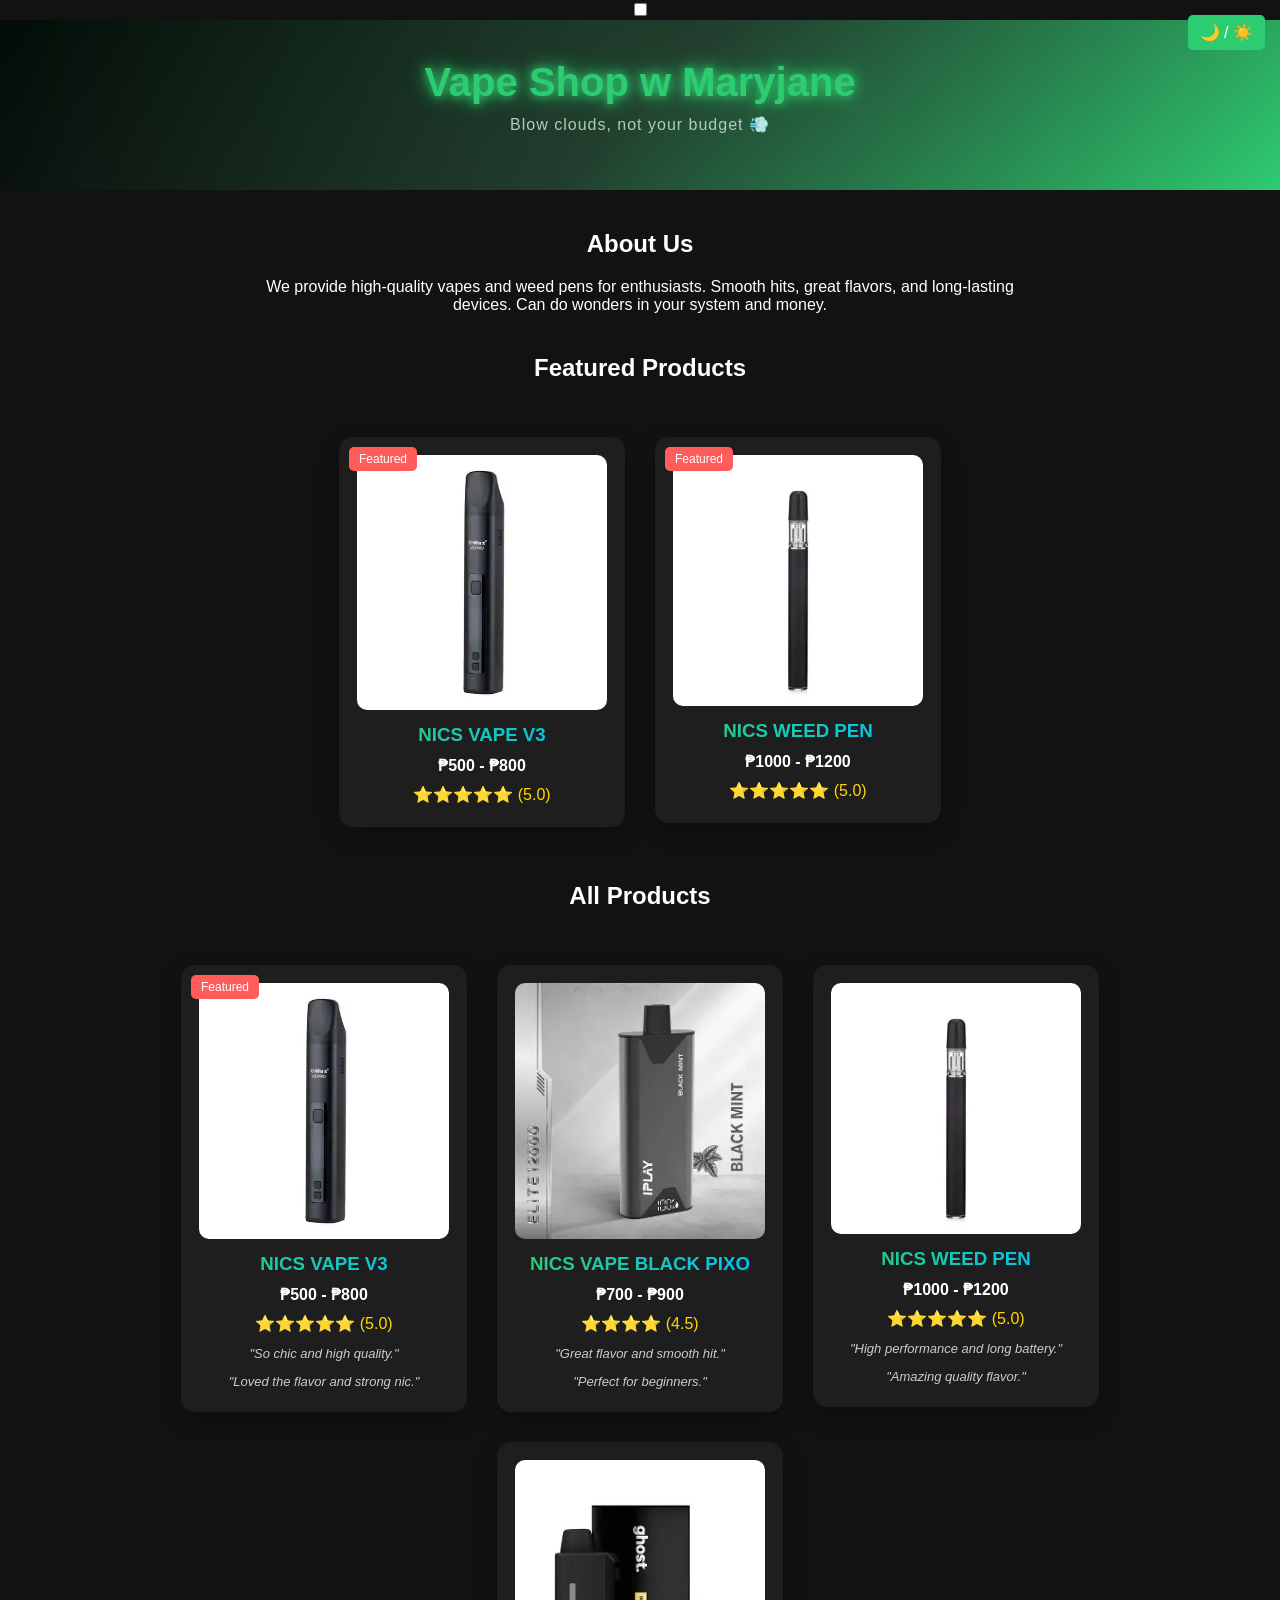
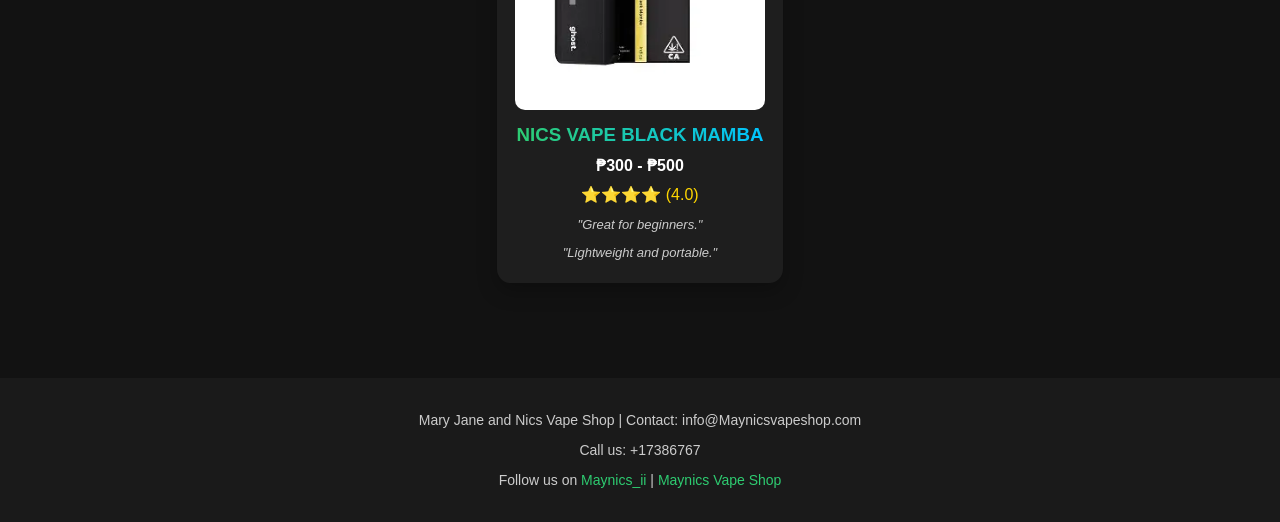
<file: index.html>
<!DOCTYPE html>
<html>
<head>
    <meta charset="UTF-8">
    <title>Mary Jane and Nics</title>
    <link rel="stylesheet" href="style.css">
</head>
<body>

<input type="checkbox" id="theme-toggle">
<label for="theme-toggle" class="theme-label">🌙 / ☀️</label>

<div class="H">
    <h1>Vape Shop w Maryjane</h1>
    <p>Blow clouds, not your budget 💨</p>
</div>

<section class="about">
    <h2>About Us</h2>
    <p>We provide high-quality vapes and weed pens for enthusiasts. Smooth hits, great flavors, and long-lasting devices. Can do wonders
in your system and money.</p>
</section>

<section class="featured">
    <h2>Featured Products</h2>
    <div class="products">
        <a href="checkout.html" class="card-link">
            <div class="card">
                <img src="vif.jpg" alt="NICS VAPE V3">
                <div class="badge">Featured</div>
                <h3>NICS VAPE V3</h3>
                <p class="price">₱500 - ₱800</p>
                <div class="stars">⭐⭐⭐⭐⭐ (5.0)</div>
            </div>
        </a>
        <a href="checkout-weed-pen.html" class="card-link">
            <div class="card">
                <img src="wif.jpg" alt="NICS WEED PEN">
                <div class="badge">Featured</div>
                <h3>NICS WEED PEN</h3>
                <p class="price">₱1000 - ₱1200</p>
                <div class="stars">⭐⭐⭐⭐⭐ (5.0)</div>
            </div>
        </a>
    </div>
</section>

<section class="all-products">
    <h2>All Products</h2>

    <div class="products">
        <a href="checkout-V3.html" class="card-link">
    <div class="card">
        <img src="vif.jpg" alt="NICS VAPE V3">
        <div class="badge">Featured</div>
        <h3>NICS VAPE V3</h3>
        <p class="price">₱500 - ₱800</p>
        <div class="stars">⭐⭐⭐⭐⭐ (5.0)</div>
	<p class="review">"So chic and high quality."</p>
        <p class="review">"Loved the flavor and strong nic."</p>

    </div>
</a>

        <a href="checkout-black-pixo.html" class="card-link">
            <div class="card">
                <img src="viff.jpg" alt="NICS VAPE BLACK PIXO">
                <h3>NICS VAPE BLACK PIXO</h3>
                <p class="price">₱700 - ₱900</p>
                <div class="stars">⭐⭐⭐⭐ (4.5)</div>
                <p class="review">"Great flavor and smooth hit."</p>
                <p class="review">"Perfect for beginners."</p>
            </div>
        </a>

        <a href="checkout-weed-pen.html" class="card-link">
            <div class="card">
                <img src="wif.jpg" alt="NICS WEED PEN">
                <h3>NICS WEED PEN</h3>
                <p class="price">₱1000 - ₱1200</p>
                <div class="stars">⭐⭐⭐⭐⭐ (5.0)</div>
                <p class="review">"High performance and long battery."</p>
                <p class="review">"Amazing quality flavor."</p>
            </div>
        </a>

        <a href="checkout-black-mamba.html" class="card-link">
            <div class="card">
                <img src="niw.jpg" alt="NICS VAPE BLACK MAMBA">
                <h3>NICS VAPE BLACK MAMBA</h3>
                <p class="price">₱300 - ₱500</p>
                <div class="stars">⭐⭐⭐⭐ (4.0)</div>
                <p class="review">"Great for beginners."</p>
                <p class="review">"Lightweight and portable."</p>
            </div>
        </a>
    </div>
</section>

<footer>
    <p>Mary Jane and Nics Vape Shop | Contact: info@Maynicsvapeshop.com</p>
    <p>Call us: +17386767
    <p>Follow us on 
        <a href="#">Maynics_ii</a> | 
        <a href="#">Maynics Vape Shop</a>
    </p>
</footer>

</body>
</html>
</file>
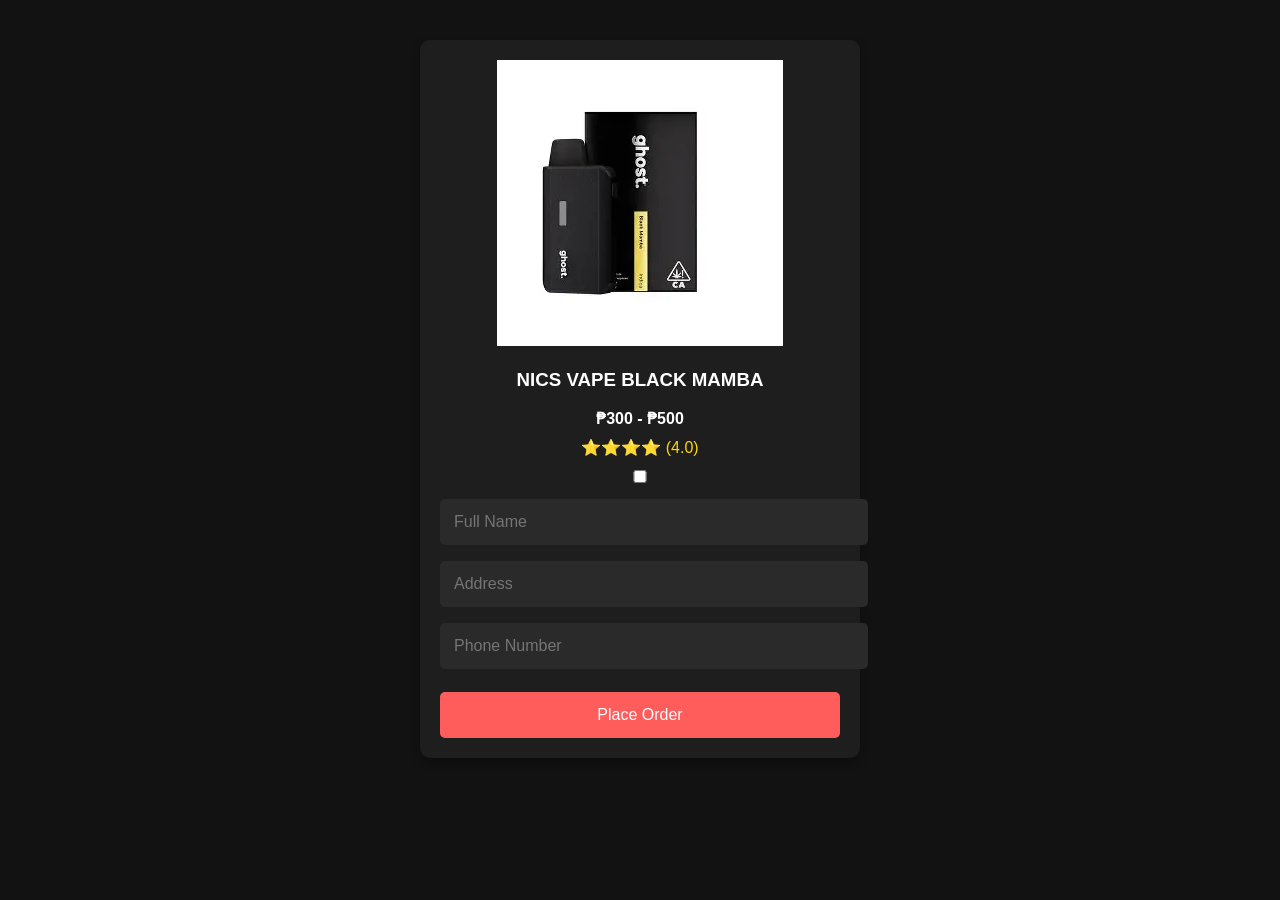
<file: checkout-black-mamba.html>
<!DOCTYPE html>
<html>
<head>
    <meta charset="UTF-8">
    <title>Checkout - NICS VAPE BLACK MAMBA</title>
    <link rel="stylesheet" href="style.css">
</head>
<body>

<div class="container">

    <div class="checkout-card">
        <img src="niw.jpg" alt="NICS VAPE BLACK MAMBA">
        <h3>NICS VAPE BLACK MAMBA</h3>
        <p class="price">₱300 - ₱500</p>
        <div class="stars">⭐⭐⭐⭐ (4.0)</div>

        <input type="checkbox" id="checkout-toggle">

        <form onsubmit="return false;">
            <input type="text" placeholder="Full Name" required>
            <input type="text" placeholder="Address" required>
            <input type="tel" placeholder="Phone Number" required>
            <label for="checkout-toggle" class="checkout-label">Place Order</label>
        </form>

        <div class="success-message">
            ✅ Your order has been successfully placed!<br>
            Thank you for purchasing NICS VAPE BLACK MAMBA.
            <br>
            <a href="index.html">Back to Shop</a>
        </div>
    </div>

</div>

</body>
</html>
</file>
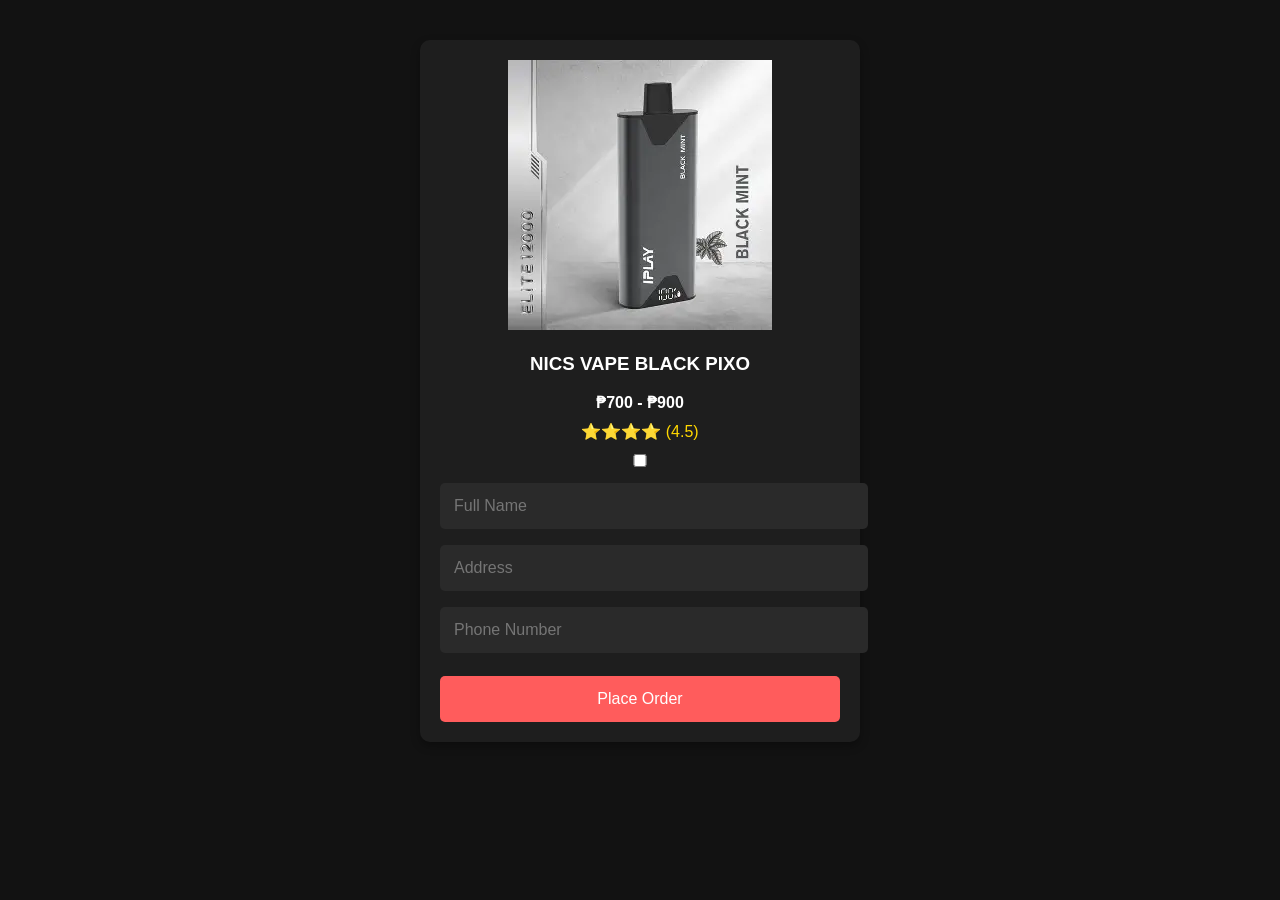
<file: checkout-black-pixo.html>
<!DOCTYPE html>
<html>
<head>
    <meta charset="UTF-8">
    <title>Checkout - NICS VAPE BLACK PIXO</title>
    <link rel="stylesheet" href="style.css">
</head>
<body>

<div class="container">

    <div class="checkout-card">
        <img src="viff.jpg" alt="NICS VAPE BLACK PIXO">
        <h3>NICS VAPE BLACK PIXO</h3>
        <p class="price">₱700 - ₱900</p>
        <div class="stars">⭐⭐⭐⭐ (4.5)</div>

        <input type="checkbox" id="checkout-toggle">

        <form onsubmit="return false;">
            <input type="text" placeholder="Full Name" required>
            <input type="text" placeholder="Address" required>
            <input type="tel" placeholder="Phone Number" required>
            <label for="checkout-toggle" class="checkout-label">Place Order</label>
        </form>

        <div class="success-message">
            ✅ Your order has been successfully placed!<br>
            Thank you for purchasing NICS VAPE BLACK PIXO.
            <br>
            <a href="index.html">Back to Shop</a>
        </div>
    </div>

</div>

</body>
</html>
</file>
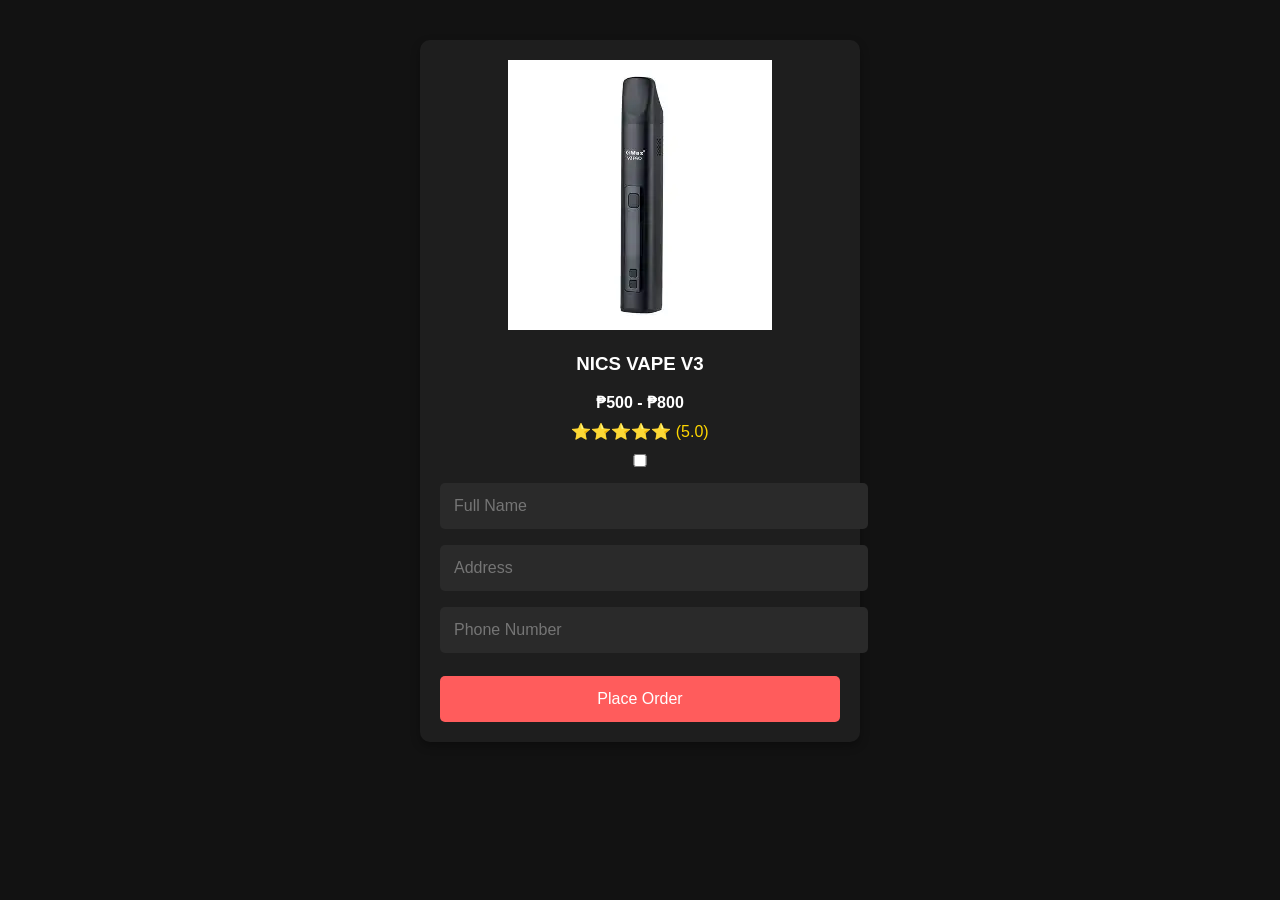
<file: checkout-V3.html>
<!DOCTYPE html>
<html>
<head>
    <meta charset="UTF-8">
    <title>Checkout - NICS VAPE V3</title>
    <link rel="stylesheet" href="style.css">
</head>
<body>

<div class="container">

    <div class="checkout-card">
        <img src="vif.jpg" alt="NICS VAPE V3">
        <h3>NICS VAPE V3</h3>
        <p class="price">₱500 - ₱800</p>
        <div class="stars">⭐⭐⭐⭐⭐ (5.0)</div>

        <input type="checkbox" id="checkout-toggle">

        <form onsubmit="return false;">
            <input type="text" placeholder="Full Name" required>
            <input type="text" placeholder="Address" required>
            <input type="tel" placeholder="Phone Number" required>
            <label for="checkout-toggle" class="checkout-label">Place Order</label>
        </form>

        <div class="success-message">
            ✅ Your order has been successfully placed!<br>
            Thank you for purchasing NICS VAPE V3.
            <br>
            <a href="index.html">Back to Shop</a>
        </div>
    </div>

</div>

</body>
</html>
</file>
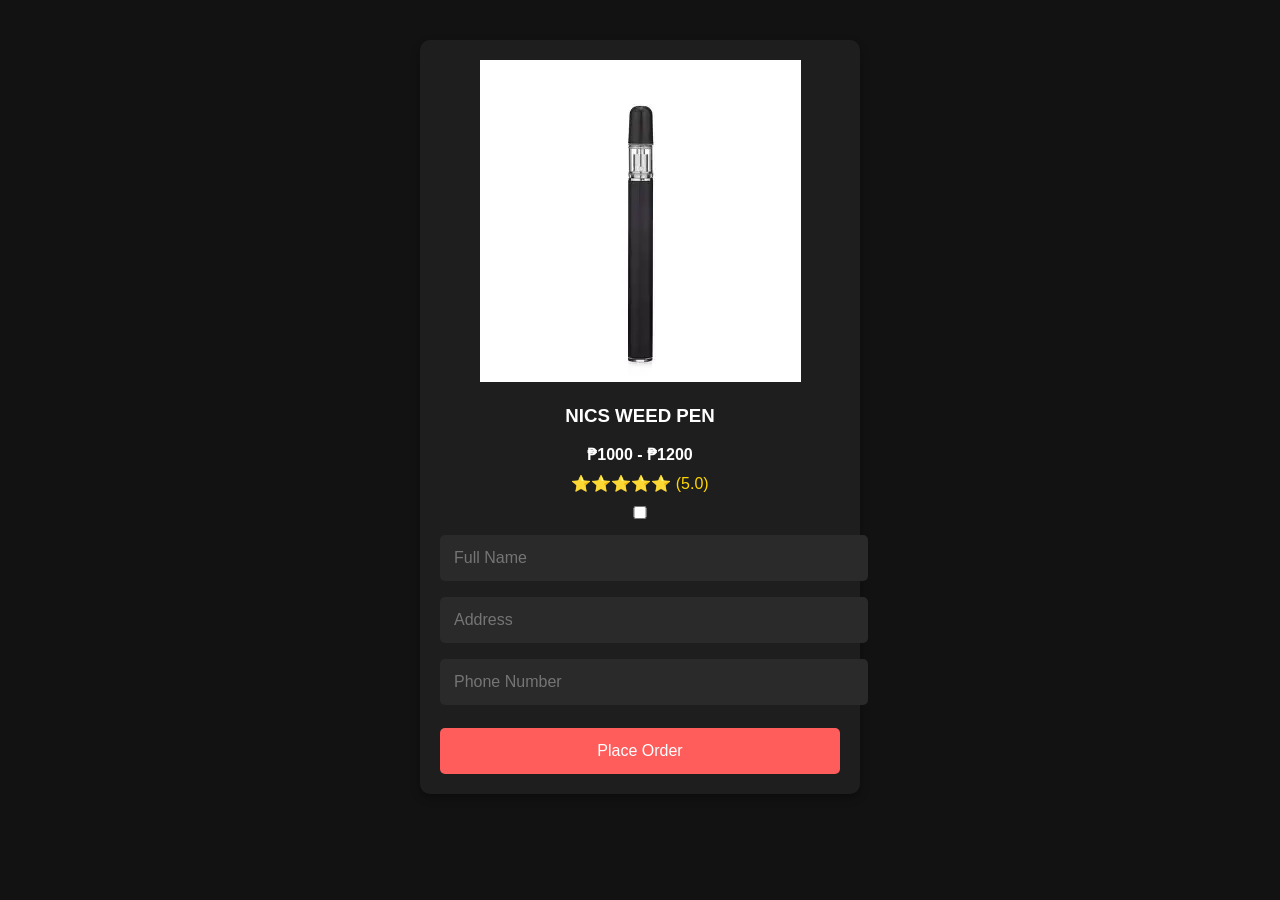
<file: checkout-weed-pen.html>
<!DOCTYPE html>
<html>
<head>
    <meta charset="UTF-8">
    <title>Checkout - NICS WEED PEN</title>
    <link rel="stylesheet" href="style.css">
</head>
<body>

<div class="container">

    <div class="checkout-card">
        <img src="wif.jpg" alt="NICS WEED PEN">
        <h3>NICS WEED PEN</h3>
        <p class="price">₱1000 - ₱1200</p>
        <div class="stars">⭐⭐⭐⭐⭐ (5.0)</div>

        <input type="checkbox" id="checkout-toggle">

        <form onsubmit="return false;">
            <input type="text" placeholder="Full Name" required>
            <input type="text" placeholder="Address" required>
            <input type="tel" placeholder="Phone Number" required>
            <label for="checkout-toggle" class="checkout-label">Place Order</label>
        </form>

        <div class="success-message">
            ✅ Your order has been successfully placed!<br>
            Thank you for purchasing NICS WEED PEN.
            <br>
            <a href="index.html">Back to Shop</a>
        </div>
    </div>

</div>

</body>
</html>
</file>
<file: style.css>
body {
    font-family: Arial, sans-serif;
    background-color: #121212;
    color: white;
    text-align: center;
    margin: 0;
    padding: 0;
}

.H {
    background: linear-gradient(135deg, #000000, #1f1f1f, #2ecc71);
    color: #2ecc71;
    padding: 40px 20px;
    text-align: center;
    position: relative;
    overflow: hidden;
    z-index: 1;
}

.H h1 {
    font-size: 40px;
    margin: 0;
    text-shadow: 0 0 10px #2ecc71, 0 0 20px #2ecc71;
}

.H p {
    margin-top: 10px;
    font-size: 16px;
    color: #ccc;
    letter-spacing: 1px;
}

.H::before {
    content: "💨";
    display: inline-block;
    animation: float 2s ease-in-out infinite;
    position: absolute;
    width: 200%;
    height: 200%;
    background: radial-gradient(circle, rgba(46, 204, 113, 0.2), transparent 70%);
    top: -50%;
    left: -50%;
    animation: glowMove 6s linear infinite;
    z-index: 0;
}
@keyframes float {
    0% { transform: translateY(0); }
    50% { transform: translateY(-5px); }
    100% { transform: translateY(0); }
}

@keyframes glowMove {
    0% {
        transform: translate(0,0);
    }
    50% {
        transform: translate(50px,50px);
    }
    100% {
        transform: translate(0,0);
    }
}
.products {
    display: flex;
    flex-wrap: wrap;
    justify-content: center;
    padding: 20px;
}
.card:active {
    transform: scale(0.96);
    box-shadow: 0 0 25px rgba(46, 204, 113, 0.9);
}
.card {
    background: #1e1e1e;
    padding: 20px;
    border-radius: 10px;
    text-align: center;
    margin: 15px;
    width: 250px;
    transition: transform 0.3s, box-shadow 0.3s;
}

.card:hover {
    transform: translateY(-5px);
    box-shadow: 0 5px 15px rgba(46, 204, 113, 0.3);
    border: 1px solid transparent;
    background: linear-gradient(#1e1e1e, #1e1e1e) padding-box,
              linear-gradient(45deg, #2ecc71, #00c3ff) border-box;

}

.card img {
    width: 100%;
    border-radius: 10px;
    transition: transform 0.3s ease;
}
.card:hover img {
    transform: scale(1.08);
}

.card h3 {
    color: #2ecc71;
    margin: 10px 0;
    background: linear-gradient(90deg, #2ecc71, #00c3ff);
    -webkit-background-clip: text;
    -webkit-text-fill-color: transparent;
}

.price {
    font-weight: bold;
    margin: 10px 0;
}

.stars {
    color: gold;
    margin: 5px 0;
}

.review {
    font-size: 13px;
    color: #ccc;
    font-style: italic;
    margin-bottom: 5px;
}

.product-actions {
    margin-top: 10px;
}

.product-actions button,
.fav-label {
    padding: 10px 15px;
    border: none;
    border-radius: 5px;
    cursor: pointer;
    font-size: 14px;
    margin: 5px 0;
    display: block;
    width: 100%;
}

.product-actions button {
    background-color: #2ecc71;
    color: black;
    transition: background 0.3s;
}

.product-actions button:hover {
    background-color: #27ae60;
}

.fav-checkbox {
    display: none;
}

.fav-label {
    background-color: #ff5c5c;
    color: white;
    transition: background 0.3s;
}

.fav-label:hover {
    background-color: #ff1c1c;
}

@media (max-width: 800px) {
    .products {
        flex-direction: column;
        align-items: center;
    }
}
.checkout-card {
    background: #1e1e1e;
    padding: 20px;
    border-radius: 10px;
    text-align: center;
    max-width: 400px;
    margin: 40px auto;
    box-shadow: 0 4px 10px rgba(0,0,0,0.3);
}

.checkout-card input {
    width: 100%;
    padding: 14px;
    margin: 8px 0;
    border-radius: 5px;
    border: none;
    outline: none;
    background: #2a2a2a;
    color: white;
    font-size: 16px;
}

.checkout-label {
    display: block;
    text-align: center;
    background-color: #ff5c5c;
    color: white;
    padding: 14px;
    margin-top: 15px;
    border-radius: 5px;
    cursor: pointer;
    font-size: 16px;
}

.checkout-label:hover {
    background-color: #ff1c1c;
}

.success-message {
    display: none;
    opacity: 0;
    text-align: center;
    margin-top: 20px;
    font-size: 18px;
    color: #ff5c5c;
    font-weight: bold;
    transition: opacity 0.5s ease-in-out;
}

#checkout-toggle:checked ~ .success-message {
    display: block;
    opacity: 1;
}

.success-message a {
    display: inline-block;
    text-decoration: none;
    padding: 12px 20px;
    margin-top: 15px;
    background-color: #ff5c5c;
    color: white;
    border-radius: 5px;
    opacity: 1;
}

.success-message a:hover {
    background-color: #ff1c1c;
}
:root {
    --bg-color: #121212;
    --text-color: #fff;
    --card-bg: #1e1e1e;
    --accent: #2ecc71;
}

#theme-toggle:checked ~ * {
    --bg-color: #ffffff;
    --text-color: #121212;
    --card-bg: #f5f5f5;
    --accent: #27ae60;
}
body {
    background-color: var(--bg-color);
    color: var(--text-color);
}
.theme-label {
    position: fixed;
    top: 15px;
    right: 15px;
    background: var(--accent);
    color: #fff;
    padding: 8px 12px;
    border-radius: 5px;
    cursor: pointer;
    z-index:9999;
}
.card-link {
    text-decoration: none;
    color: inherit;
}

.card {
    background: var(--card-bg);
    padding: 18px;
    border-radius: 14px;
    text-align: center;
    margin: 15px;
    width: 250px;
    transition: all 0.25s ease;
    position: relative;
    overflow: hidden;

    box-shadow: 0 8px 20px rgba(0,0,0,0.25);
}

.card:hover {
    transform: scale(1.05);
    box-shadow: 0 8px 15px rgba(0,0,0,0.3);
}

.badge {
    position: absolute;
    top: 10px;
    left: 10px;
    background: #ff5c5c;
    color: #fff;
    padding: 5px 10px;
    border-radius: 5px;
    font-size: 12px;
    transition: transform 0.3s ease, box-shadow 0.3s ease;
}
.card:hover .badge {
    transform: scale(1.2);
    box-shadow: 0 0 15px #2ecc71;
}

.about {
    max-width: 800px;
    margin: 40px auto;
    padding: 0 20px;
    text-align: center;
}


footer {
    margin-top: 60px;
    padding: 20px;
    background-color: #1a1a1a;
    color: #ccc;
    font-size: 14px;
}

footer a {
    color: var(--accent);
    text-decoration: none;
}

footer a:hover {
    text-decoration: underline;
}
</file>
